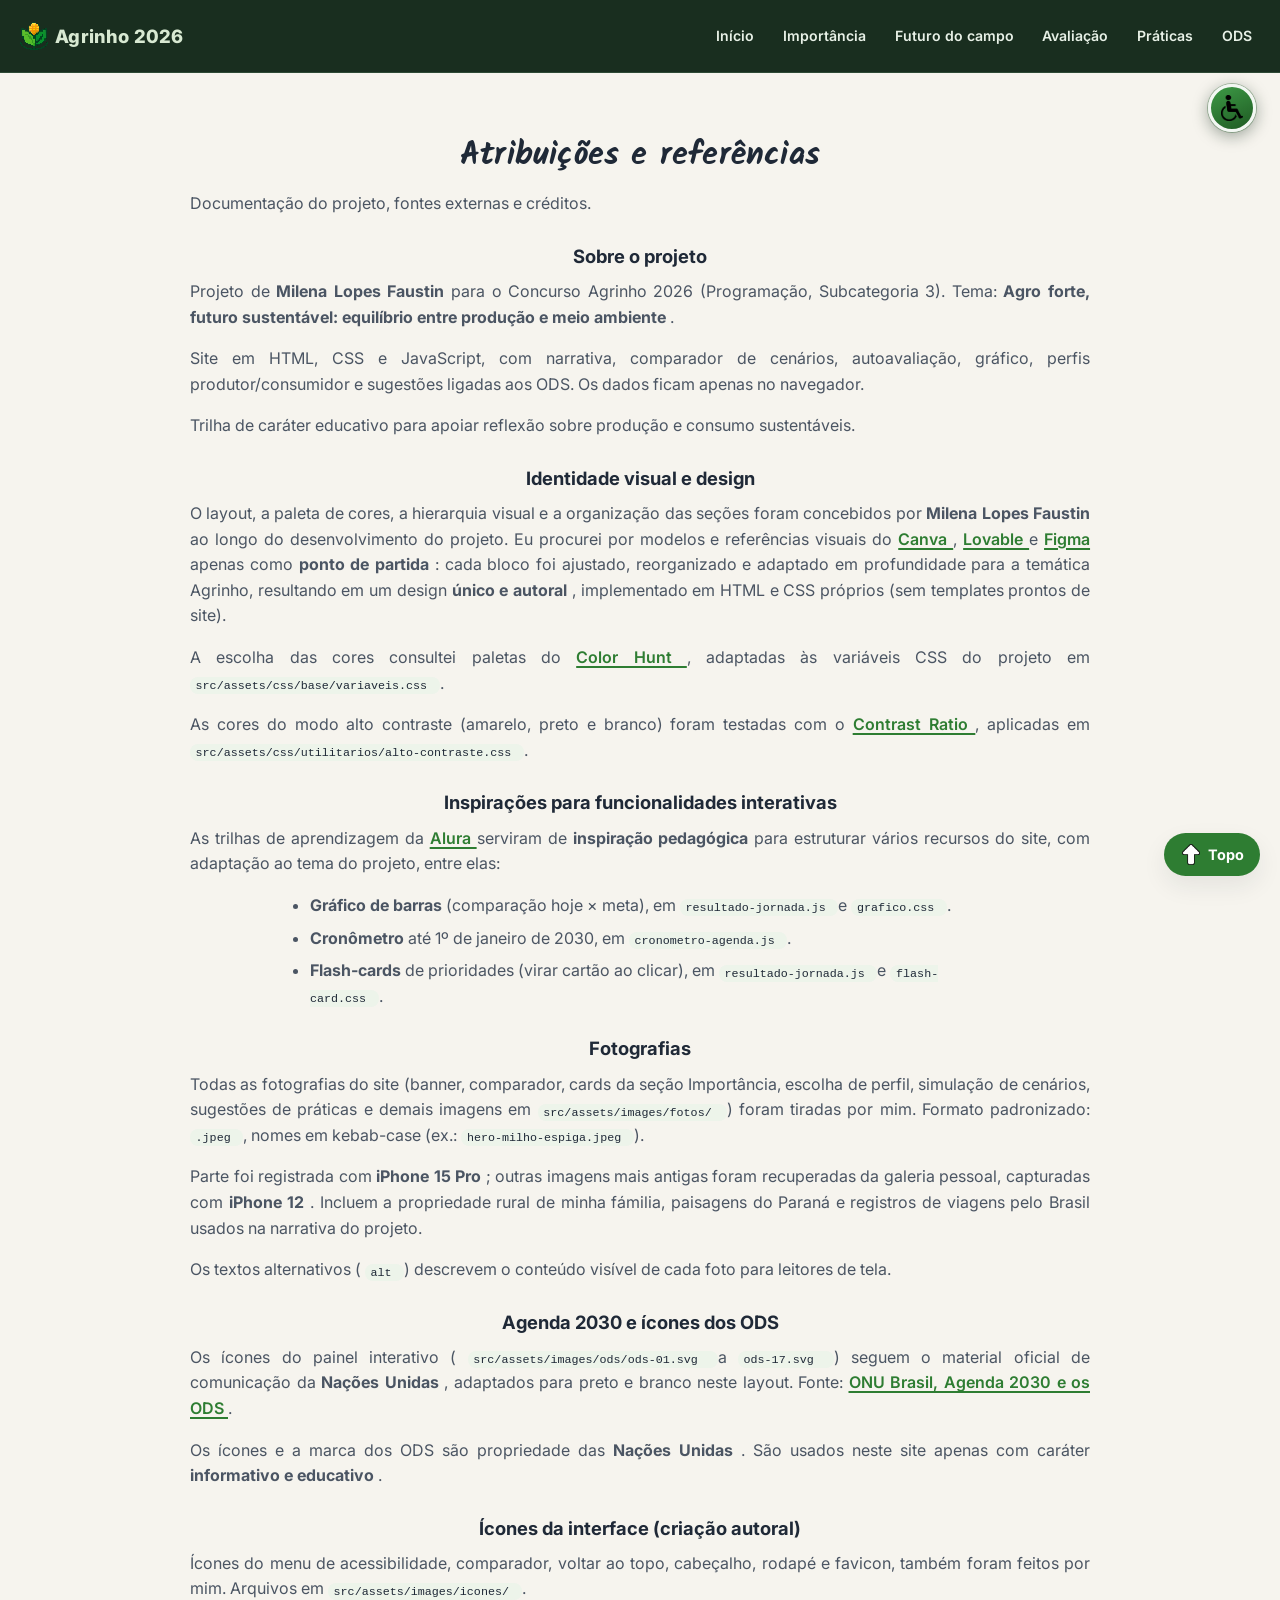
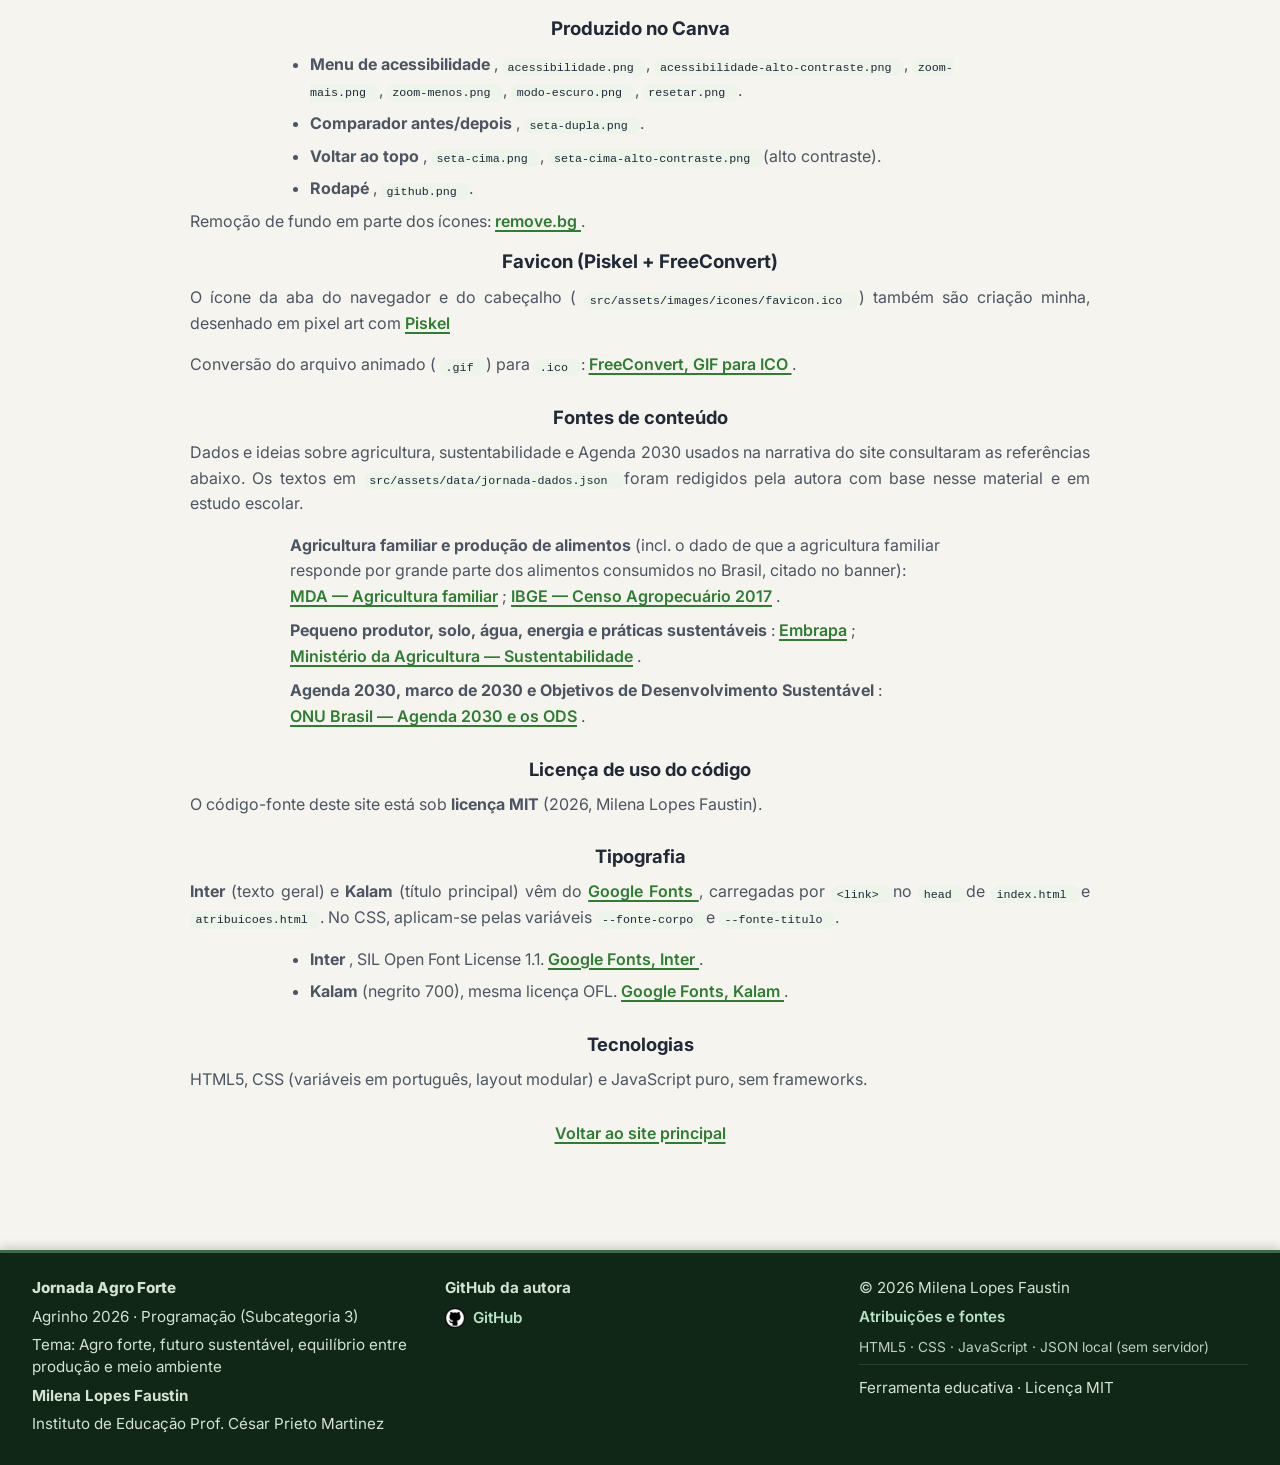
<file: atribuicoes.html>
<!doctype html>
<html lang="pt-BR">
  <head>
    <meta charset="UTF-8"/>
    <meta content="width=device-width, initial-scale=1.0" name="viewport"/>
    <title>
      Atribuições | Jornada Agro Forte · Agrinho 2026
    </title>
    <link href="./src/assets/images/icones/favicon.ico" rel="icon" type="image/x-icon"/>
    <link href="https://fonts.googleapis.com" rel="preconnect"/>
    <link crossorigin="" href="https://fonts.gstatic.com" rel="preconnect"/>
    <link href="https://fonts.googleapis.com/css2?family=Inter:wght@400;500;600;700&family=Kalam:wght@700&display=swap" rel="stylesheet"/>
    <link href="./src/assets/css/main.css" rel="stylesheet"/>
    <meta content="Créditos e referências da Jornada Agro Forte, trilha educativa do Agrinho 2026 sobre equilíbrio entre produção e meio ambiente." name="description"/>
    <meta content="agrinho, atribuições, créditos, agricultura familiar, sustentabilidade, ODS, projeto escolar, MILENA LOPES FAUSTIN" name="keywords"/>
    <meta content="MILENA LOPES FAUSTIN" name="author"/>
    <meta content="website" property="og:type"/>
    <meta content="pt_BR" property="og:locale"/>
    <meta content="Jornada Agro Forte" property="og:site_name"/>
    <meta content="Atribuições | Jornada Agro Forte · Agrinho 2026" property="og:title"/>
    <meta content="Créditos, fontes e fotos autorais da Jornada Agro Forte, Agrinho 2026." property="og:description"/>
    <meta content="./src/assets/images/fotos/hero-milho-espiga.jpeg" property="og:image"/>
    <meta content="#f6f4ee" id="meta-theme-color" name="theme-color"/>
  </head>
  <body>
    <a class="pular-conteudo" href="#conteudo-principal">
      Pular para o conteúdo principal
    </a>
    <div class="menu-acessibilidade" id="acessibilidade">
      <button aria-controls="opcoes-acessibilidade" aria-expanded="false" aria-label="Menu de acessibilidade" class="btn-acessibilidade" id="botao-acessibilidade" type="button">
        <img alt="" class="icone-acessibilidade-img" src="./src/assets/images/icones/acessibilidade.png"/>
      </button>
      <div class="opcoes-acessibilidade" id="opcoes-acessibilidade">
        <button aria-label="Aumentar tamanho da fonte" class="btn-opcao" id="aumentar-fonte" type="button">
          <img alt="" class="icone-opcao-img" src="./src/assets/images/icones/zoom-mais.png"/>
          A+
        </button>
        <button aria-label="Diminuir tamanho da fonte" class="btn-opcao" id="diminuir-fonte" type="button">
          <img alt="" class="icone-opcao-img" src="./src/assets/images/icones/zoom-menos.png"/>
          A-
        </button>
        <button aria-label="Alternar modo escuro" aria-pressed="false" class="btn-opcao" id="alterna-modo-escuro" type="button">
          <img alt="" class="icone-opcao-img" src="./src/assets/images/icones/modo-escuro.png"/>
          Modo escuro
        </button>
        <button aria-label="Alternar alto contraste" aria-pressed="false" class="btn-opcao" id="alterna-contraste" type="button">
          <img alt="" class="icone-opcao-img" src="./src/assets/images/icones/acessibilidade-alto-contraste.png"/>
          Contraste
        </button>
        <button aria-label="Redefinir configurações de acessibilidade" class="btn-opcao" id="reset-acessibilidade" type="button">
          <img alt="" class="icone-opcao-img" src="./src/assets/images/icones/resetar.png"/>
          Resetar
        </button>
      </div>
    </div>
    <header class="cabecalho-site" role="banner">
      <div class="area-central cabecalho-conteudo">
        <a class="marca-site" href="./index.html#inicio">
          <img alt="" class="marca-site-icone" decoding="async" height="28" src="./src/assets/images/icones/favicon.ico" width="28"/>
          <span class="marca-site-texto">
            Agrinho 2026
          </span>
        </a>
        <nav aria-label="Navegação principal" class="cabecalho-navegacao">
          <button aria-controls="lista-navegacao" aria-expanded="false" aria-label="Abrir ou fechar o menu" class="btn-menu-cabecalho" id="btn-menu-cabecalho" type="button">
            <svg aria-hidden="true" class="icone-menu-cabecalho" viewBox="0 0 24 24">
              <path d="M3 6h18v2H3V6zm0 5h18v2H3v-2zm0 5h18v2H3v-2z" fill="currentColor">
              </path>
            </svg>
          </button>
          <ul class="lista-navegacao" id="lista-navegacao">
            <li class="item-navegacao">
              <a class="link-navegacao" href="./index.html#inicio">
                Início
              </a>
            </li>
            <li class="item-navegacao">
              <a class="link-navegacao" href="./index.html#importancia">
                Importância
              </a>
            </li>
            <li class="item-navegacao">
              <a class="link-navegacao" href="./index.html#futuro-campo">
                Futuro do campo
              </a>
            </li>
            <li class="item-navegacao">
              <a class="link-navegacao" href="./index.html#avaliacao">
                Avaliação
              </a>
            </li>
            <li class="item-navegacao">
              <a class="link-navegacao" href="./index.html#praticas">
                Práticas
              </a>
            </li>
            <li class="item-navegacao">
              <a class="link-navegacao" href="./index.html#objetivos-ods">
                ODS
              </a>
            </li>
          </ul>
        </nav>
      </div>
    </header>
    <main class="bloco-conteudo" id="conteudo-principal">
      <div class="area-central pagina-atribuicoes">
        <h1>
          Atribuições e referências
        </h1>
        <p>
          Documentação do projeto, fontes externas e créditos.
        </p>
        <h2>
          Sobre o projeto
        </h2>
        <p>
          Projeto de
          <strong>
            Milena Lopes Faustin
          </strong>
          para o Concurso Agrinho 2026 (Programação, Subcategoria 3). Tema:
          <strong>
            Agro forte, futuro sustentável: equilíbrio entre produção e meio ambiente
          </strong>
          .
        </p>
        <p>
          Site em HTML, CSS e JavaScript, com narrativa, comparador de cenários, autoavaliação, gráfico, perfis produtor/consumidor e sugestões ligadas aos ODS. Os dados ficam apenas no navegador.
        </p>
        <p>
          Trilha de caráter educativo para apoiar reflexão sobre produção e consumo sustentáveis.
        </p>
        <h2 id="design-autoral">
          Identidade visual e design
        </h2>
        <p>
          O layout, a paleta de cores, a hierarquia visual e a organização das seções foram concebidos por
          <strong>
            Milena Lopes Faustin
          </strong>
          ao longo do desenvolvimento do projeto. Eu procurei por modelos e referências visuais do
          <a href="https://www.canva.com/" rel="noopener noreferrer" target="_blank">
            Canva
          </a>
          ,
          <a href="https://lovable.dev/" rel="noopener noreferrer" target="_blank">
            Lovable
          </a>
          e
          <a href="https://www.figma.com/" rel="noopener noreferrer" target="_blank">
            Figma
          </a>
          apenas como
          <strong>
            ponto de partida
          </strong>
          : cada bloco foi ajustado, reorganizado e adaptado em profundidade para a temática Agrinho, resultando em um design
          <strong>
            único e autoral
          </strong>
          , implementado em HTML e CSS próprios (sem templates prontos de site).
        </p>
        <p>
          A escolha das cores consultei paletas do
          <a href="https://colorhunt.co/" rel="noopener noreferrer" target="_blank">
            Color Hunt
          </a>
          , adaptadas às variáveis CSS do projeto em
          <code>
            src/assets/css/base/variaveis.css
          </code>
          .
        </p>
        <p>
          As cores do modo alto contraste (amarelo, preto e branco) foram testadas com o
          <a href="https://contrast-ratio.org/" rel="noopener noreferrer" target="_blank">
            Contrast Ratio
          </a>
          , aplicadas em
          <code>
            src/assets/css/utilitarios/alto-contraste.css
          </code>
          .
        </p>
        <h2 id="inspiracoes-funcionalidades">
          Inspirações para funcionalidades interativas
        </h2>
        <p>
          As trilhas de aprendizagem da
          <a href="https://www.alura.com.br/" rel="noopener noreferrer" target="_blank">
            Alura
          </a>
          serviram de
          <strong>
            inspiração pedagógica
          </strong>
          para estruturar vários recursos do site, com adaptação ao tema do projeto, entre elas:
        </p>
        <ul>
          <li>
            <strong>
              Gráfico de barras
            </strong>
            (comparação hoje × meta), em
            <code>
              resultado-jornada.js
            </code>
            e
            <code>
              grafico.css
            </code>
            .
          </li>
          <li>
            <strong>
              Cronômetro
            </strong>
            até 1º de janeiro de 2030, em
            <code>
              cronometro-agenda.js
            </code>
            .
          </li>
          <li>
            <strong>
              Flash-cards
            </strong>
            de prioridades (virar cartão ao clicar), em
            <code>
              resultado-jornada.js
            </code>
            e
            <code>
              flash-card.css
            </code>
            .
          </li>
        </ul>
        <h2 id="fotos-autorais">
          Fotografias
        </h2>
        <p>
          Todas as fotografias do site (banner, comparador, cards da seção Importância, escolha de perfil, simulação de cenários, sugestões de práticas e demais imagens em
          <code>
            src/assets/images/fotos/
          </code>
          ) foram tiradas por mim. Formato padronizado:
          <code>
            .jpeg
          </code>
          , nomes em kebab-case (ex.:
          <code>
            hero-milho-espiga.jpeg
          </code>
          ).
        </p>
        <p>
          Parte foi registrada com
          <strong>
            iPhone 15 Pro
          </strong>
          ; outras imagens mais antigas foram recuperadas da galeria pessoal, capturadas com
          <strong>
            iPhone 12
          </strong>
          . Incluem a propriedade rural de minha fámilia, paisagens do Paraná e registros de viagens pelo Brasil usados na narrativa do projeto.
        </p>
        <p>
          Os textos alternativos (
          <code>
            alt
          </code>
          ) descrevem o conteúdo visível de cada foto para leitores de tela.
        </p>
        <h2 id="icones-ods">
          Agenda 2030 e ícones dos ODS
        </h2>
        <p>
          Os ícones do painel interativo (
          <code>
            src/assets/images/ods/ods-01.svg
          </code>
          a
          <code>
            ods-17.svg
          </code>
          ) seguem o material oficial de comunicação da
          <strong>
            Nações Unidas
          </strong>
          , adaptados para preto e branco neste layout. Fonte:
          <a href="https://brasil.un.org/pt-br/sdgs" rel="noopener noreferrer" target="_blank">
            ONU Brasil, Agenda 2030 e os ODS
          </a>
          .
        </p>
        <p>
          Os ícones e a marca dos ODS são propriedade das
          <strong>
            Nações Unidas
          </strong>
          . São usados neste site apenas com caráter
          <strong>
            informativo e educativo
          </strong>
          .
        </p>
        <h2 id="icones-interface">
          Ícones da interface (criação autoral)
        </h2>
        <p>
          Ícones do menu de acessibilidade, comparador, voltar ao topo, cabeçalho, rodapé e favicon, também foram feitos por mim. Arquivos em
          <code>
            src/assets/images/icones/
          </code>
          .
        </p>
        <h3>
          Produzido no Canva
        </h3>
        <ul>
          <li>
            <strong>
              Menu de acessibilidade
            </strong>
            ,
            <code>
              acessibilidade.png
            </code>
            ,
            <code>
              acessibilidade-alto-contraste.png
            </code>
            ,
            <code>
              zoom-mais.png
            </code>
            ,
            <code>
              zoom-menos.png
            </code>
            ,
            <code>
              modo-escuro.png
            </code>
            ,
            <code>
              resetar.png
            </code>
            .
          </li>
          <li>
            <strong>
              Comparador antes/depois
            </strong>
            ,
            <code>
              seta-dupla.png
            </code>
            .
          </li>
          <li>
            <strong>
              Voltar ao topo
            </strong>
            ,
            <code>
              seta-cima.png
            </code>
            ,
            <code>
              seta-cima-alto-contraste.png
            </code>
            (alto contraste).
          </li>
          <li>
            <strong>
              Rodapé
            </strong>
            ,
            <code>
              github.png
            </code>
            .
          </li>
        </ul>
        <p>
          Remoção de fundo em parte dos ícones:
          <a href="https://www.remove.bg/pt-br" rel="noopener noreferrer" target="_blank">
            remove.bg
          </a>
          .
        </p>
        <h3 id="favicon">
          Favicon (Piskel + FreeConvert)
        </h3>
        <p>
          O ícone da aba do navegador e do cabeçalho (
          <code>
            src/assets/images/icones/favicon.ico
          </code>
          ) também são criação minha, desenhado em pixel art com
          <a href="https://www.piskelapp.com/" rel="noopener noreferrer" target="_blank">
            Piskel
          </a>
        </p>
        <p>
          Conversão do arquivo animado (
          <code>
            .gif
          </code>
          ) para
          <code>
            .ico
          </code>
          :
          <a href="https://www.freeconvert.com/pt/gif-to-ico" rel="noopener noreferrer" target="_blank">
            FreeConvert, GIF para ICO
          </a>
          .
        </p>
        <h2 id="fontes-conteudo">
          Fontes de conteúdo
        </h2>
        <p>
          Dados e ideias sobre agricultura, sustentabilidade e Agenda 2030 usados na narrativa do site consultaram as referências abaixo. Os textos em
          <code>
            src/assets/data/jornada-dados.json
          </code>
          foram redigidos pela autora com base nesse material e em estudo escolar.
        </p>
        <ul class="lista-links-externos">
          <li>
            <strong>
              Agricultura familiar e produção de alimentos
            </strong>
            (incl. o dado de que a agricultura familiar responde por grande parte dos alimentos consumidos no Brasil, citado no banner):
            <a href="https://www.gov.br/mda/pt-br" rel="noopener noreferrer" target="_blank">
              MDA — Agricultura familiar
            </a>
            ;
            <a href="https://censoagro2017.ibge.gov.br/" rel="noopener noreferrer" target="_blank">
              IBGE — Censo Agropecuário 2017
            </a>
            .
          </li>
          <li>
            <strong>
              Pequeno produtor, solo, água, energia e práticas sustentáveis
            </strong>
            :
            <a href="https://www.embrapa.br/" rel="noopener noreferrer" target="_blank">
              Embrapa
            </a>
            ;
            <a href="https://www.gov.br/agricultura/pt-br/assuntos/sustentabilidade" rel="noopener noreferrer" target="_blank">
              Ministério da Agricultura — Sustentabilidade
            </a>
            .
          </li>
          <li>
            <strong>
              Agenda 2030, marco de 2030 e Objetivos de Desenvolvimento Sustentável
            </strong>
            :
            <a href="https://brasil.un.org/pt-br/sdgs" rel="noopener noreferrer" target="_blank">
              ONU Brasil — Agenda 2030 e os ODS
            </a>
            .
          </li>
        </ul>
        <h2 id="licenca">
          Licença de uso do código
        </h2>
        <p>
          O código-fonte deste site está sob
          <strong>
            licença MIT
          </strong>
          (2026, Milena Lopes Faustin).
        </p>
        <h2 id="fontes-tipografia">
          Tipografia
        </h2>
        <p>
          <strong>
            Inter
          </strong>
          (texto geral) e
          <strong>
            Kalam
          </strong>
          (título principal) vêm do
          <a href="https://fonts.google.com/" rel="noopener noreferrer" target="_blank">
            Google Fonts
          </a>
          , carregadas por
          <code>
            &lt;link&gt;
          </code>
          no
          <code>
            head
          </code>
          de
          <code>
            index.html
          </code>
          e
          <code>
            atribuicoes.html
          </code>
          . No CSS, aplicam-se pelas variáveis
          <code>
            --fonte-corpo
          </code>
          e
          <code>
            --fonte-titulo
          </code>
          .
        </p>
        <ul>
          <li>
            <strong>
              Inter
            </strong>
            , SIL Open Font License 1.1.
            <a href="https://fonts.google.com/specimen/Inter" rel="noopener noreferrer" target="_blank">
              Google Fonts, Inter
            </a>
            .
          </li>
          <li>
            <strong>
              Kalam
            </strong>
            (negrito 700), mesma licença OFL.
            <a href="https://fonts.google.com/specimen/Kalam" rel="noopener noreferrer" target="_blank">
              Google Fonts, Kalam
            </a>
            .
          </li>
        </ul>
        <h2>
          Tecnologias
        </h2>
        <p>
          HTML5, CSS (variáveis em português, layout modular) e JavaScript puro, sem frameworks.
        </p>
        <p class="paragrafo-voltar-site">
          <a class="link-voltar-site" href="./index.html">
            Voltar ao site principal
          </a>
        </p>
      </div>
    </main>
    <footer class="rodape">
      <div class="rodape-container">
        <div class="rodape-info">
          <p class="rodape-titulo-principal">
            Jornada Agro Forte
          </p>
          <p class="rodape-info-resumo">
            Agrinho 2026 · Programação (Subcategoria 3)
          </p>
          <p class="rodape-so-desktop">
            Tema: Agro forte, futuro sustentável, equilíbrio entre produção e meio ambiente
          </p>
          <p class="rodape-so-desktop">
            <strong>
              Milena Lopes Faustin
            </strong>
          </p>
          <p class="rodape-so-desktop">
            Instituto de Educação Prof. César Prieto Martinez
          </p>
        </div>
        <div class="rodape-social">
          <p class="rodape-titulo-coluna rodape-so-desktop">
            GitHub da autora
          </p>
          <div class="rodape-redes-linha">
            <a aria-label="GitHub de Milena Lopes Faustin" class="link-rede-externa" href="https://github.com/faustinmilena-design" id="link-rede-github" rel="noopener noreferrer" target="_blank">
              <img alt="" class="icone-rodape-social" src="./src/assets/images/icones/github.png"/>
              <span class="rodape-nome-rede">
                GitHub
              </span>
            </a>
          </div>
        </div>
        <div class="rodape-legal">
          <p class="rodape-copyright">
            © 2026 Milena Lopes Faustin
          </p>
          <p>
            <a href="./atribuicoes.html">
              Atribuições e fontes
            </a>
          </p>
          <p class="rodape-tecnologias rodape-so-desktop">
            HTML5 · CSS · JavaScript · JSON local (sem servidor)
          </p>
          <p class="rodape-linha-final rodape-so-desktop">
            Ferramenta educativa · Licença MIT
          </p>
        </div>
      </div>
    </footer>
    <button aria-label="Voltar ao início da página" class="botao-voltar-topo" hidden id="botao-voltar-topo" type="button">
      <img alt="" class="icone-voltar-topo-img icone-voltar-topo-img--padrao" src="./src/assets/images/icones/seta-cima.png"/>
      <img alt="" class="icone-voltar-topo-img icone-voltar-topo-img--contraste" src="./src/assets/images/icones/seta-cima-alto-contraste.png"/>
      <span>
        Topo
      </span>
    </button>
    <script src="./src/assets/js/acessibilidade.js"></script>
    <script src="./src/assets/js/menu-cabecalho.js"></script>
    <script src="./src/assets/js/links-rede.js"></script>
    <script src="./src/assets/js/voltar-topo.js"></script>
  </body>
</html>
</file>
<file: src/assets/css/main.css>
/* Arquivo central: importa base, layout, componentes e responsividade nesta ordem. */
@import url("./base/reset.css");
@import url("./base/variaveis.css");
@import url("./base/fontes.css");
@import url("./base/tipografia.css");

@import url("./layout/cabecalho-rodape.css");
@import url("./layout/banner-faixa.css");

@import url("./componentes/botoes.css");
@import url("./componentes/conteudo-cards.css");
@import url("./componentes/escolha-perfil.css");
@import url("./componentes/formulario-avaliacao.css");
@import url("./componentes/grafico.css");
@import url("./componentes/flash-card.css");
@import url("./componentes/comparador.css");
@import url("./componentes/pagina-atribuicoes.css");
@import url("./componentes/cronometro-agenda.css");
@import url("./componentes/painel-ods.css");
@import url("./utilitarios/voltar-topo.css");
@import url("./utilitarios/acessibilidade.css");
@import url("./utilitarios/alto-contraste.css");
@import url("./utilitarios/modo-escuro.css");

@import url("./layout/mediaqueries.css");
</file>
